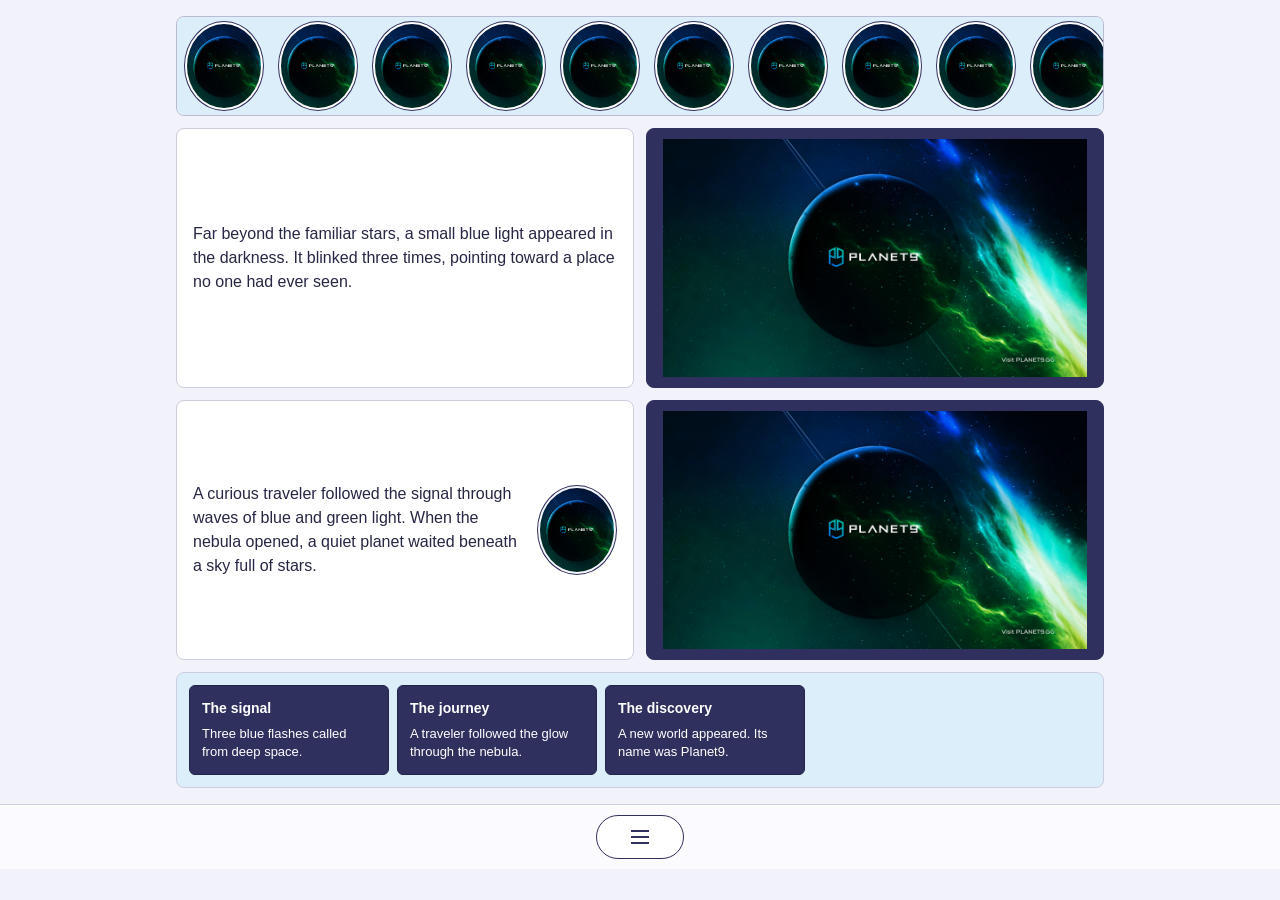
<file: index.html>
<!DOCTYPE html>
<html lang="en">
<head>
    <meta charset="UTF-8">
    <meta name="viewport" content="width=device-width, initial-scale=1.0">
    <title>Image Gallery</title>
    <link rel="stylesheet" href="style.css">
</head>
<body>
    <div class="container">
        <div class="overflow">
            <div class="content">
                <img  src="image/Planet9_3840x2160.jpg" alt="Image 1">
            </div>
            <div class="content">
                <img src="image/Planet9_3840x2160.jpg" alt="Image 2">

            </div>
            <div class="content">
                <img src="image/Planet9_3840x2160.jpg" alt="Image 3">
            </div>
            <div class="content">
                <img src="image/Planet9_3840x2160.jpg" alt="Image 4">

            </div>
            <div class="content">
                <img src="image/Planet9_3840x2160.jpg" alt="Image 5">  

            </div>
            <div class="content">
                <img src="image/Planet9_3840x2160.jpg" alt="Image 6">

            </div>
            <div class="content">
                <img src="image/Planet9_3840x2160.jpg" alt="Image 7">

            </div>
            <div class="content">
                <img src="image/Planet9_3840x2160.jpg" alt="Image 8">

            </div>
            <div class="content">
                <img src="image/Planet9_3840x2160.jpg" alt="Image 9">
            </div>
            <div class="content">
                <img src="image/Planet9_3840x2160.jpg" alt="Image 10">    
            </div>
        </div>
        <div class="text1">
            <p>Far beyond the familiar stars, a small blue light appeared in the darkness. It blinked three times, pointing toward a place no one had ever seen.</p>
        </div>
        <div class="image-container">
            <img src="image/Planet9_3840x2160.jpg" alt="Main Image">
        </div>
        <div class="text2" >
            <div class="text2-content">
                <p>A curious traveler followed the signal through waves of blue and green light. When the nebula opened, a quiet planet waited beneath a sky full of stars.</p>
            </div>
            <div class="mini-image">
                <img src="image/Planet9_3840x2160.jpg" alt="Planet">
            </div>
        </div>
        <div class="image-container">
            <img src="image/Planet9_3840x2160.jpg" alt="Main Image">
        </div>
        <div class="text-box">
            <div class="mini-text">
                <h3>The signal</h3>
                <p>Three blue flashes called from deep space.</p>
            </div>
            <div class="mini-text">
                <h3>The journey</h3>
                <p>A traveler followed the glow through the nebula.</p>
            </div>
            <div class="mini-text">
                <h3>The discovery</h3>
                <p>A new world appeared. Its name was Planet9.</p>
            </div>
        </div>

            
    </div>

    <nav class="navigation">

        <div class="nav-bar">
            <details class="nav-dropdown">
                <summary class="navigate-button">
                    <span class="hamburger" aria-hidden="true"><span></span><span></span><span></span></span>
                </summary>
                <div class="navigation-menu">
                    <a href="contact.html">Contact</a>
                </div>
            </details>
        </div>

    </nav>
</body>
</html>
</file>
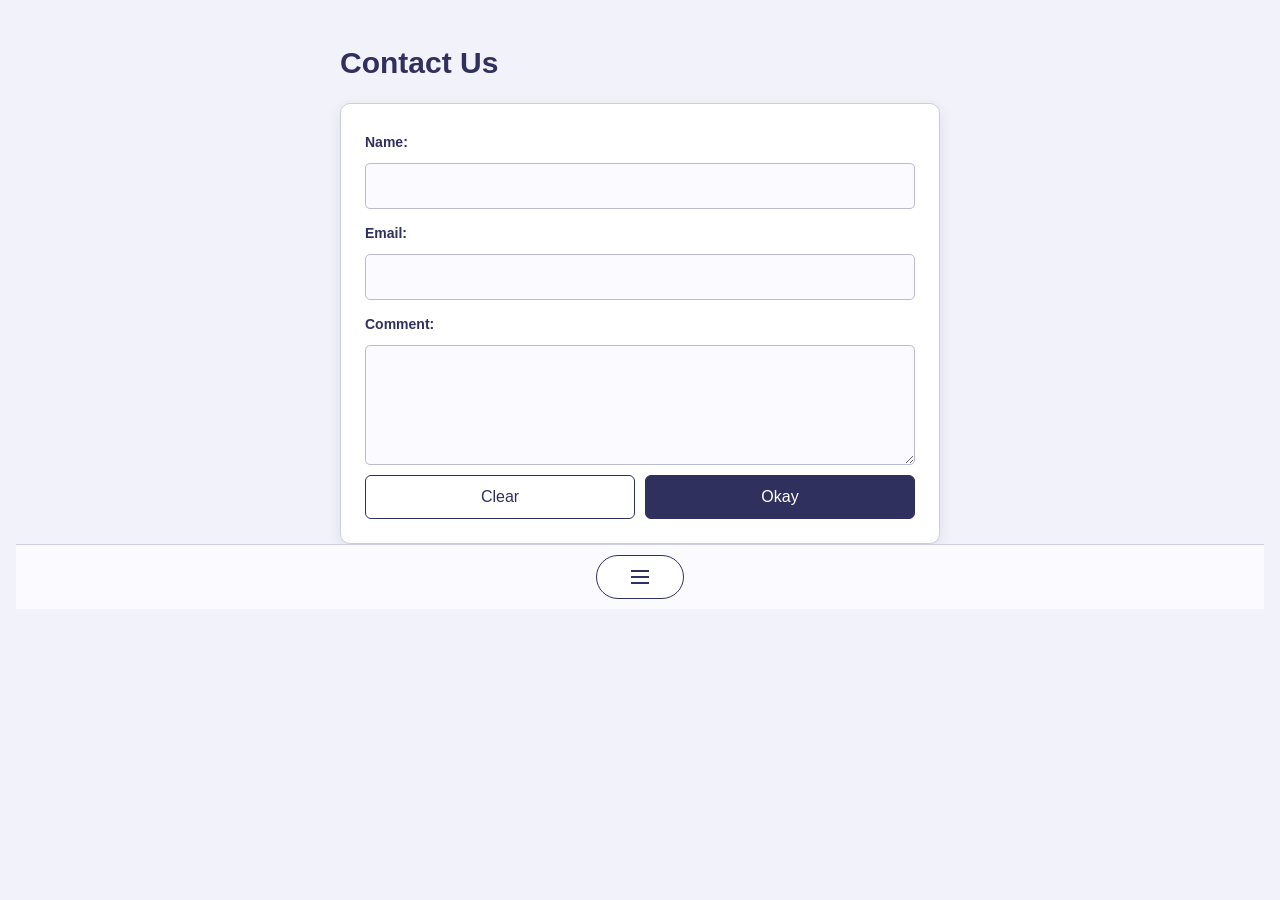
<file: contact.html>
<!DOCTYPE html>
<html lang="en">
<head>
    <meta charset="UTF-8">
    <meta name="viewport" content="width=device-width, initial-scale=1.0">
    <title>Contact</title>
    <link rel="stylesheet" href="style.css">
   
</head>
<body class="contact-page">
    <h1>Contact Us</h1>
    

     <form action="#" method="post">
        <label for="name">Name:</label><br>
        <input type="text" id="name" name="name" required><br>
         <label for="email">Email:</label><br>
        <input type="email" id="email" name="email" required><br>
            
        <label for="message">Comment:</label><br>
        <textarea id="message" name="message" rows="4" required></textarea><br><br>

        <button type="reset">Clear</button>
        <button type="submit">Okay</button>
    </form>

    <nav class="navigation">
        <div class="nav-bar">
            <details class="nav-dropdown">
                <summary class="navigate-button">
                    <span class="hamburger" aria-hidden="true">
                        <span></span>
                        <span></span>
                        <span></span>
                    </span>
                </summary>
                <div class="navigation-menu">
                    <a href="index.html">Home</a>
                </div>
            </details>
        </div>
    </nav>
</body>
</html>
</file>
<file: style.css>
* {
    box-sizing: border-box;
}

body {
    margin: 0;
    background: rgb(242, 242, 250);
    color: rgb(38, 38, 69);
    font-family: Arial, sans-serif;
    line-height: 1.5;
}

.container {
    width: min(100%, 960px);
    margin-inline: auto;
    display: flex;
    flex-wrap: wrap;
    gap: 12px;
    padding: 16px;
}

.overflow{
    flex: 0 0 100%;
    background-color: rgb(220, 238, 249);
    height: 100px;
    padding: 4px;
    border: 1px solid rgb(186, 186, 211);
    border-radius: 8px;
    display: flex;
    align-items: center;
    justify-content: flex-start;
    gap: 8px;

    scroll-behavior: smooth;
    overflow-x: auto;
    overflow-y: hidden;

}
.content{
    background-color: white;
    height: 90px;
    width: 80px;
    flex: 0 0 80px;
    border: 1px solid rgb(48, 48, 94);
    margin: 3px 3px;
    padding: 2px;
    border-radius: 50%;
    overflow: hidden;
}
.content img{
    display: block;
    width: 100%;
    height: 100%;
    object-fit: cover;
    border-radius: inherit;
}
.text1{
    flex: 1 1 calc(50% - 6px);
    min-width: 0;
    min-height: 100px;
    padding: 16px;
    border: 1px solid rgb(205, 205, 224);
    border-radius: 8px;
    background: white;
    display: flex;
    align-items: center;
    box-sizing: border-box;
}
.text1 + .image-container {
    flex: 1 1 calc(50% - 6px);
}
.text1 p{
    margin: 0;
}
.image-container{
    min-width: 0;
    height: clamp(160px, 32vw, 260px);
    padding: 8px;
    border: 1px solid rgb(48, 48, 94);
    border-radius: 8px;
    background: rgb(48, 48, 94);
    display: flex;
    align-items: center;
    justify-content: center;
    gap: 16px;
    padding: 0 16px;
    box-sizing: border-box;
}
.image-container img{
    display: block;
    width: 100%;
    height: 100%;
    object-fit: contain;
}
.text2{
    flex: 1 1 calc(50% - 6px);
    min-width: 0;
    min-height: 100px;
    padding: 16px;
    border: 1px solid rgb(205, 205, 224);
    border-radius: 8px;
    background: white;
    display: flex;
    align-items: center;
    justify-content: space-between;
    gap: 16px;
    box-sizing: border-box;
}
.text2 + .image-container {
    flex: 1 1 calc(50% - 6px);
}
.text2 p{
    margin: 0;
}
.mini-image{
    background-color: rgb(246, 246, 255);
    height: 90px;
    width: 80px;
    flex: 0 0 80px;
    border: 1px solid rgb(48, 48, 94);
    padding: 2px;
    border-radius: 50%;
    overflow: hidden;
    box-sizing: border-box;
}
.mini-image img{
    display: block;
    width: 100%;
    height: 100%;
    object-fit: cover;
    border-radius: inherit;
}

.text-box{
    flex: 0 0 100%;
    background-color: rgb(220, 238, 249);
    min-height: 100px;
    display: flex;
    align-items: center;
    flex-wrap: nowrap;
    gap: 8px;
    padding: 12px;
    border: 1px solid rgb(205, 205, 224);
    border-radius: 8px;
    box-sizing: border-box;
    overflow-x: auto;
    overflow-y: hidden;
}

.mini-text{
    background-color:  rgb(48, 48, 94);
    min-height: 90px;
    flex: 0 0 200px;
    border: 1px solid rgb(35, 35, 76);
    border-radius: 6px;
    box-sizing: border-box;
    color: white;
    padding: 12px;
}
.mini-text h3 {
    color: white;
    font-size: 14px;
    margin: 0 0 6px;
}
.mini-text p {
    font-size: 13px;
    line-height: 1.35;
    margin: 0;
}

.navigation{
    position: sticky;
    bottom: 0;
    z-index: 10;
    border-top: 1px solid rgb(205, 205, 224);
    background-color: rgb(250, 250, 255);
    padding-bottom: env(safe-area-inset-bottom);
}
.nav-bar{
    display: flex;
    flex-direction: row;
    justify-content: space-evenly;
    align-items: center;
    width: 100%;
    padding: 10px;
    box-sizing: border-box;
}

.nav-bar button {
    min-width: 88px;
    min-height: 44px;
    border-radius: 22px;
}

.navigate-button {
    display: flex;
    align-items: center;
    justify-content: center;
    gap: 8px;
    min-width: 88px;
    min-height: 44px;
    border: 1px solid rgb(48, 48, 94);
    border-radius: 22px;
    background: white;
    color: rgb(48, 48, 94);
    text-decoration: none;
    cursor: pointer;
}

.nav-dropdown {
    position: static;
}

.navigate-button {
    list-style: none;
}

.navigate-button::-webkit-details-marker {
    display: none;
}

.menu-toggle {
    display: flex;
    align-items: center;
    justify-content: center;
    gap: 10px;
}

.hamburger {
    display: flex;
    flex-direction: column;
    justify-content: space-between;
    width: 18px;
    height: 14px;
}

.hamburger span {
    display: block;
    width: 18px;
    height: 2px;
    background-color: rgb(48, 48, 94);
    transition: transform 160ms ease, opacity 160ms ease;
}

.menu-toggle[aria-expanded="true"] .hamburger span:first-child {
    transform: translateY(6px) rotate(45deg);
}

.menu-toggle[aria-expanded="true"] .hamburger span:nth-child(2) {
    opacity: 0;
}

.menu-toggle[aria-expanded="true"] .hamburger span:last-child {
    transform: translateY(-6px) rotate(-45deg);
}

.navigation-menu {
    position: absolute;
    right: 12px;
    bottom: calc(100% + 6px);
    display: block;
    width: min(240px, calc(100vw - 24px));
    padding: 6px;
    background-color: white;
    border: 1px solid rgb(48, 48, 94);
    border-radius: 6px;
    box-shadow: 0 4px 12px rgb(0 0 0 / 18%);
}

.navigation-menu[hidden] {
    display: none;
}

.navigation-menu a {
    display: flex;
    align-items: center;
    min-height: 44px;
    padding: 0 12px;
    border-radius: 4px;
    color: rgb(48, 48, 94);
    text-decoration: none;
}

.navigation-menu a:hover,
.navigation-menu a:focus-visible {
    background-color: rgb(232, 232, 248);
}

@media (max-width: 520px) {
    .container > .text1,
    .container > .image-container,
    .container > .text2 {
        flex-basis: 100%;
    }

    .overflow {
        align-items: flex-start;
        gap: 4px;
    }
}

.contact-page {
    min-height: 100vh;
    padding: 28px 16px 20px;
    background: rgb(242, 242, 250);
    color: rgb(38, 38, 69);
    font-family: Arial, sans-serif;
}

.contact-page h1 {
    width: min(100%, 600px);
    margin: 12px auto 18px;
    color: rgb(48, 48, 94);
    font-size: 30px;
}

.contact-page form {
    display: grid;
    grid-template-columns: repeat(2, minmax(0, 1fr));
    gap: 10px;
    width: min(100%, 600px);
    margin: 0 auto;
    padding: 24px;
    border: 1px solid rgb(205, 205, 224);
    border-radius: 10px;
    background: white;
    box-shadow: 0 4px 14px rgb(48 48 94 / 10%);
}

.contact-page form br {
    display: none;
}

.contact-page form label,
.contact-page form input,
.contact-page form textarea {
    grid-column: 1 / -1;
}

.contact-page form label {
    margin-top: 4px;
    color: rgb(48, 48, 94);
    font-size: 14px;
    font-weight: bold;
}

.contact-page form input,
.contact-page form textarea {
    width: 100%;
    min-height: 44px;
    padding: 10px 12px;
    border: 1px solid rgb(186, 186, 211);
    border-radius: 5px;
    background: rgb(250, 250, 255);
    font: inherit;
}

.contact-page form textarea {
    min-height: 120px;
    resize: vertical;
}

.contact-page form input:focus,
.contact-page form textarea:focus {
    outline: 2px solid rgb(48, 48, 94);
    outline-offset: 2px;
}

.contact-page form button {
    min-height: 44px;
    padding: 9px 14px;
    border: 1px solid rgb(48, 48, 94);
    border-radius: 6px;
    background: rgb(48, 48, 94);
    color: white;
    font: inherit;
    cursor: pointer;
}

.contact-page form button[type="reset"] {
    background: white;
    color: rgb(48, 48, 94);
}

@media (max-width: 520px) {
    .contact-page {
        padding: 20px 12px;
    }

    .contact-page form {
        padding: 18px;
    }
}
</file>
